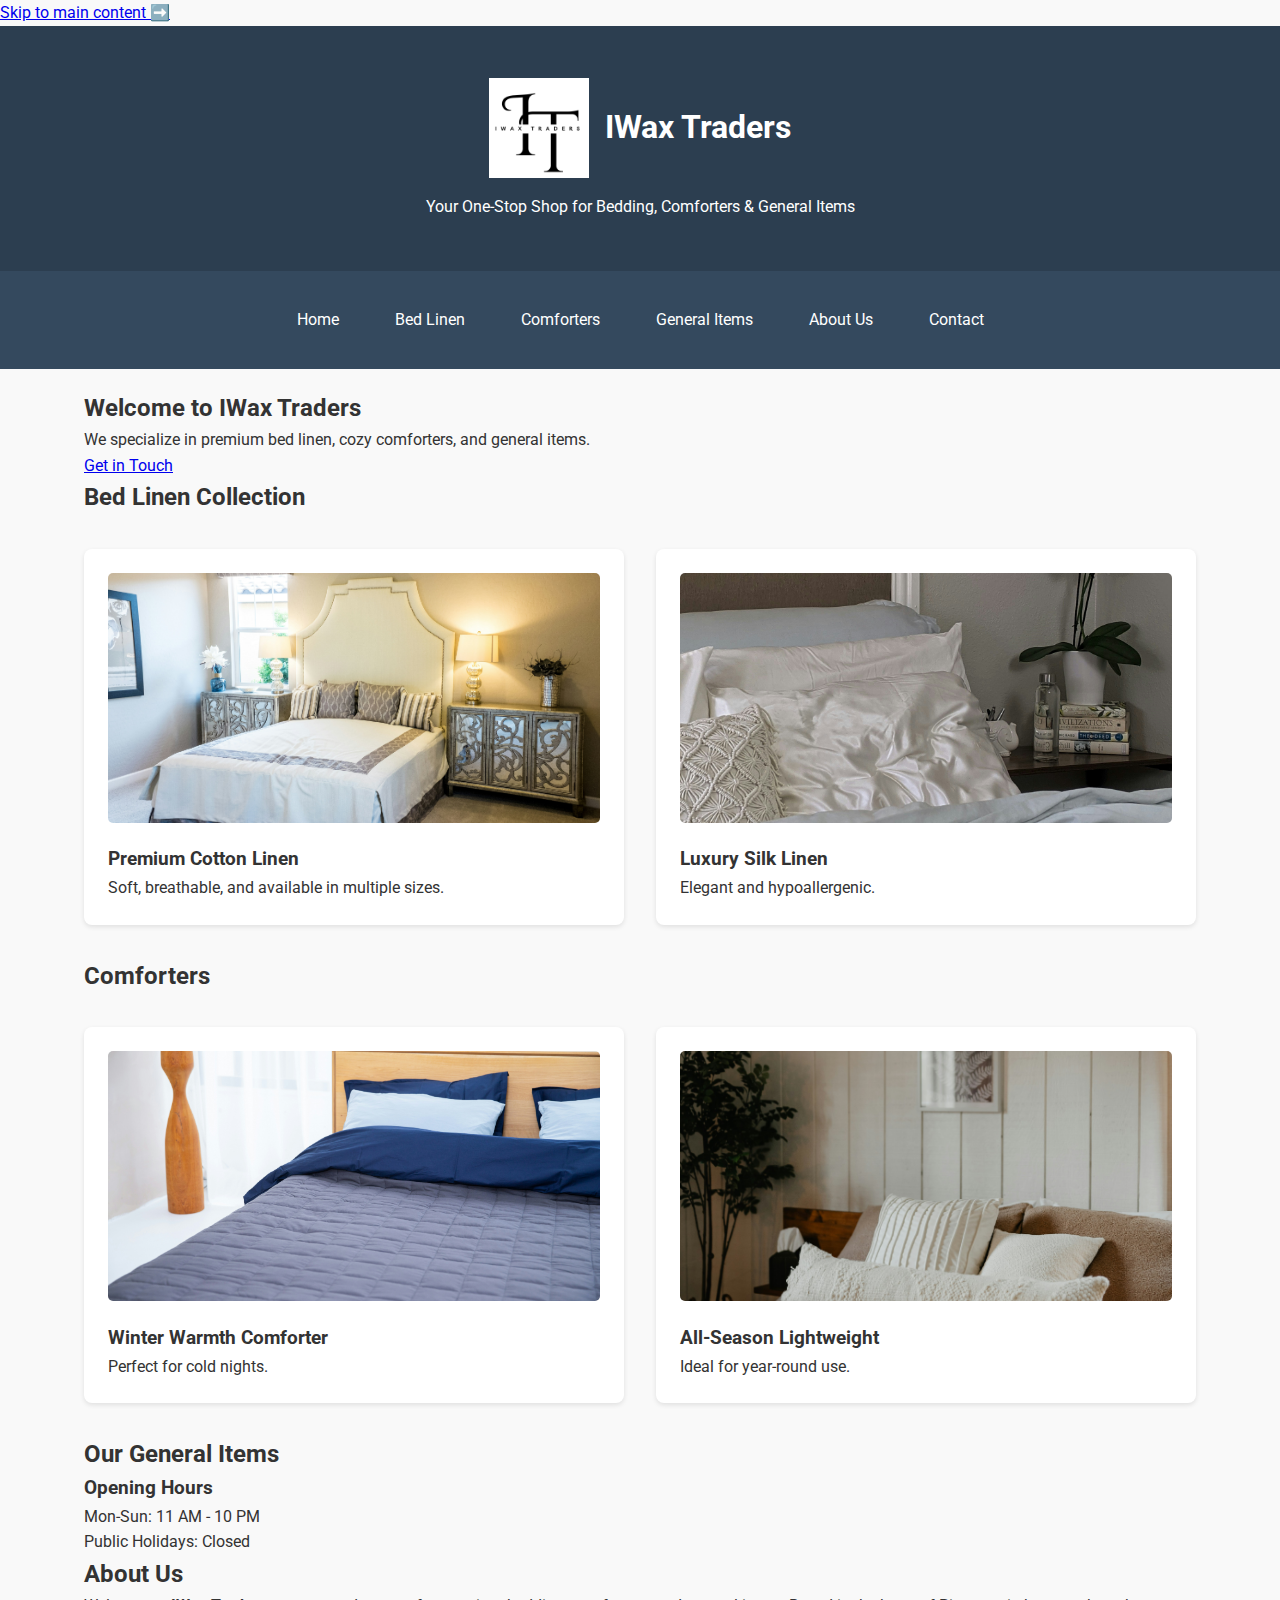
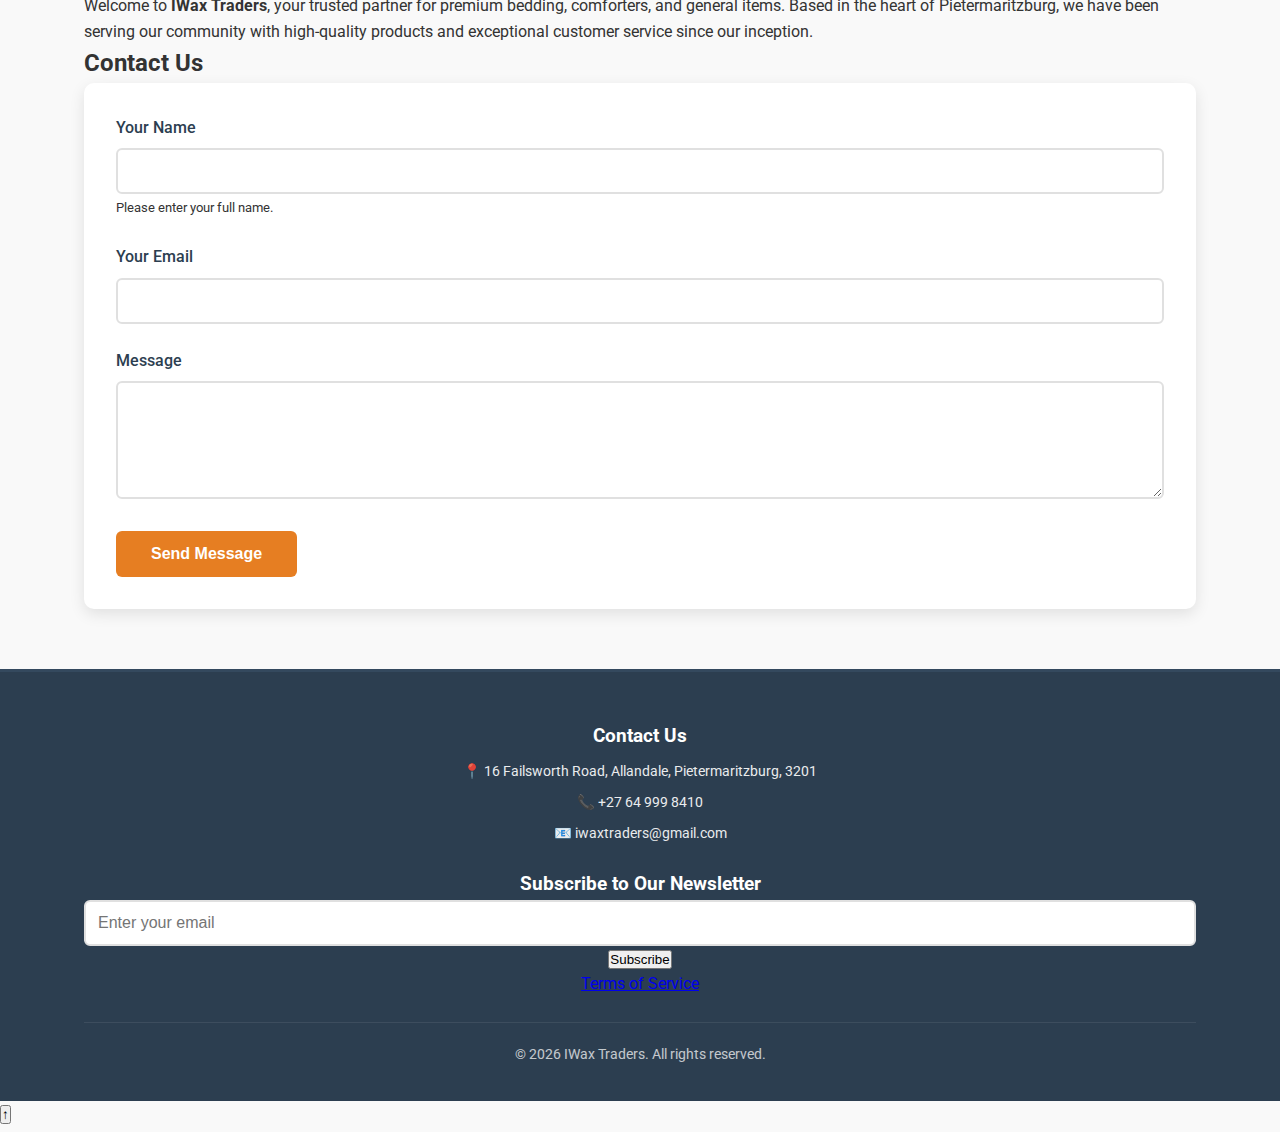
<file: index.html>
<!DOCTYPE html>
<html lang="en-ZA">
<head>
  <meta charset="UTF-8">
  <meta name="viewport" content="width=device-width, initial-scale=1.0">
  <meta name="description" content="IWax Traders offers premium bed linen, cozy comforters, and general items. Visit us for high-quality bedding solutions in Pietermaritzburg.">
  <meta name="keywords" content="bed linen, comforters, general items, Pietermaritzburg, IWax Traders">
  <title>IWax Traders | Bed Linen, Comforters & General Items</title>
  <link rel="stylesheet" href="style.css">
  <link rel="icon" type="image/png" href="IWAX TRADERS LOGO.png">
  <link href="https://fonts.googleapis.com/css2?family=Roboto:wght@300;400;700&display=swap" rel="stylesheet">
</head>
<body>
  <!-- Skip Link -->
  <a href="#main-content" class="skip-link">
    <span class="skip-link-text">Skip to main content</span>
    <span class="skip-link-icon">➡️</span>
  </a>

  <!-- Header -->
  <header>
    <div class="container">
      <div class="logo-and-title">
        <img src="IWAX TRADERS LOGO.png" alt="IWax Traders Logo - Premium Bedding and General Items" width="100">
        <h1>IWax Traders</h1>
      </div>
      <p>Your One-Stop Shop for Bedding, Comforters & General Items</p>
    </div>
  </header>

  <!-- Navigation -->
  <nav aria-label="Main Navigation">
    <div class="container">
      <ul>
        <li><a href="#home" aria-current="page">Home</a></li>
        <li><a href="#bedlinen">Bed Linen</a></li>
        <li><a href="#comforters">Comforters</a></li>
        <li><a href="#general-items">General Items</a></li>
        <li><a href="#about-us">About Us</a></li>
        <li><a href="#contact">Contact</a></li>
      </ul>
    </div>
  </nav>

  <!-- Main Content -->
  <main id="main-content" class="container">
    <!-- Home Section -->
    <section id="home">
      <h2>Welcome to IWax Traders</h2>
      <p>We specialize in premium bed linen, cozy comforters, and general items.</p>
      <a href="#contact" class="cta-btn">Get in Touch</a>
    </section>

    <!-- Bed Linen Section -->
    <section id="bedlinen">
      <h2>Bed Linen Collection</h2>
      <div class="product-list">
        <div class="product-item">
          <img src="bedlinen1.jpg" alt="Premium Cotton Bed Linen" loading="lazy">
          <h3>Premium Cotton Linen</h3>
          <p>Soft, breathable, and available in multiple sizes.</p>
        </div>
        <div class="product-item">
          <img src="bedlinen2.jpg" alt="Luxury Silk Bed Linen" loading="lazy">
          <h3>Luxury Silk Linen</h3>
          <p>Elegant and hypoallergenic.</p>
        </div>
      </div>
    </section>

    <!-- Comforters Section -->
    <section id="comforters">
      <h2>Comforters</h2>
      <div class="product-list">
        <div class="product-item">
          <img src="comforter1.jpg" alt="Winter Warmth Bed Comforter" loading="lazy">
          <h3>Winter Warmth Comforter</h3>
          <p>Perfect for cold nights.</p>
        </div>
        <div class="product-item">
          <img src="comforter2.jpg" alt="All-Season Lightweight" loading="lazy">
          <h3>All-Season Lightweight</h3>
          <p>Ideal for year-round use.</p>
        </div>
      </div>
    </section>

    <!-- General Items Section -->
    <section id="general-items">
      <h2>Our General Items</h2>
      <div class="hours">
        <h3>Opening Hours</h3>
        <p>Mon-Sun: 11 AM - 10 PM<br>Public Holidays: Closed</p>
      </div>
    </section>

    <!-- About Us Section -->
    <section id="about-us">
      <h2>About Us</h2>
      <div class="about-content">
        <p>
          Welcome to <strong>IWax Traders</strong>, your trusted partner for premium bedding, comforters, and general items. 
          Based in the heart of Pietermaritzburg, we have been serving our community with high-quality products and exceptional 
          customer service since our inception.
        </p>
        <!-- Rest of about content remains unchanged -->
      </div>
    </section>

    <!-- Contact Section -->
    <section id="contact">
      <h2>Contact Us</h2>
      <form class="modern-form">
        <div class="form-group">
          <label for="name">Your Name</label>
          <input type="text" id="name" name="name" required aria-describedby="name-help">
          <small id="name-help">Please enter your full name.</small>
        </div>
        <div class="form-group">
          <label for="email">Your Email</label>
          <input type="email" id="email" name="email" required>
        </div>
        <div class="form-group">
          <label for="message">Message</label>
          <textarea id="message" name="message" rows="5" required></textarea>
        </div>
        <button type="submit" class="submit-btn">Send Message</button>
      </form>
    </section>
  </main>

  <!-- Footer -->
  <footer>
    <div class="container">
      <div class="contact-info">
        <h3>Contact Us</h3>
        <div class="address">
          <p>
            <a href="https://maps.google.com/?q=16+Failsworth+Road+Allandale+Pietermaritzburg+3201" 
               target="_blank">
              📍 16 Failsworth Road, Allandale, Pietermaritzburg, 3201
            </a>
          </p>
          <p><a href="tel:+27649998410">📞 +27 64 999 8410</a></p>
          <p><a href="mailto:iwaxtraders@gmail.com">📧 iwaxtraders@gmail.com</a></p>
        </div>
      </div>
      <div class="newsletter">
        <h3>Subscribe to Our Newsletter</h3>
        <form class="newsletter-form">
          <input type="email" placeholder="Enter your email" required>
          <button type="submit">Subscribe</button>
        </form>
      </div>
      <div class="legal-links">
        <a href="terms-of-service.html">Terms of Service</a>
      </div>
      <div class="copyright">
        <p>&copy; <span id="year"></span> IWax Traders. All rights reserved.</p>
      </div>
    </div>
  </footer>

  <!-- Back to Top Button -->
  <button id="back-to-top" aria-label="Back to Top">↑</button>

  <!-- JavaScript -->
  <script>
    document.getElementById('year').textContent = new Date().getFullYear();
    document.addEventListener('scroll', () => {
      const backToTopButton = document.getElementById('back-to-top');
      backToTopButton.style.display = window.scrollY > 300 ? 'block' : 'none';
    });
    document.getElementById('back-to-top').addEventListener('click', () => {
      window.scrollTo({ top: 0, behavior: 'smooth' });
    });
  </script>
</body>
</html>
</file>
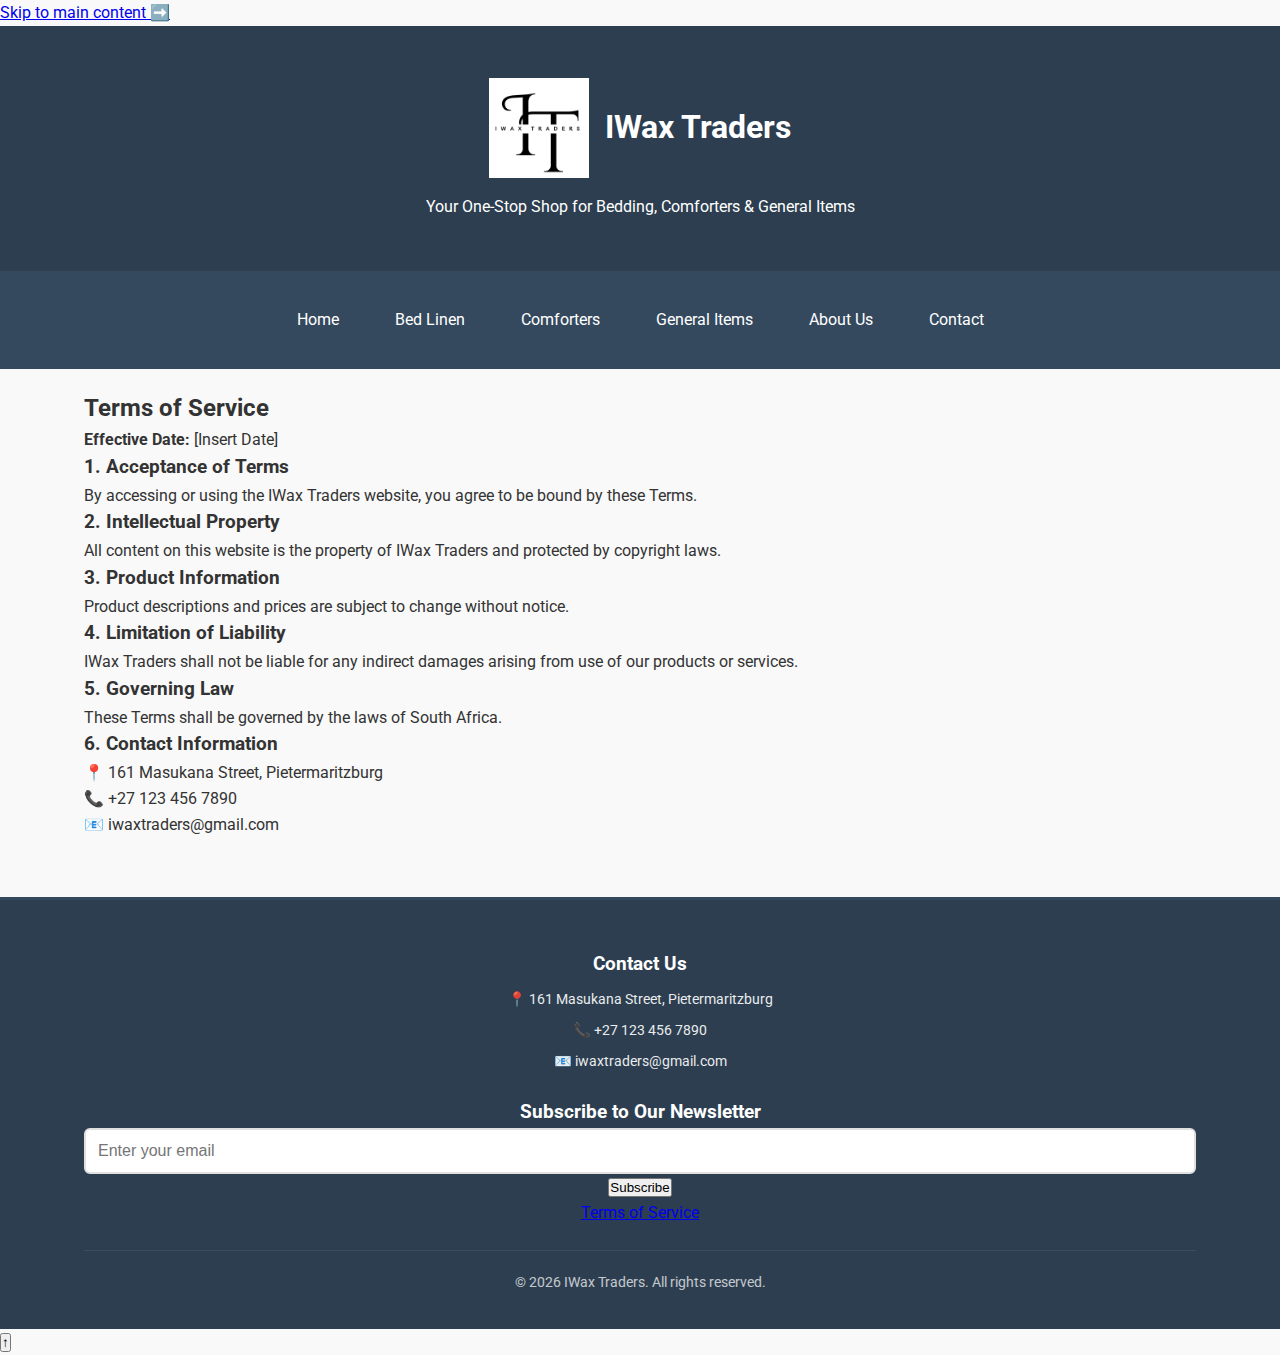
<file: terms-of-service.html>
<!DOCTYPE html>
<html lang="en-ZA">
<head>
  <meta charset="UTF-8">
  <meta name="viewport" content="width=device-width, initial-scale=1.0">
  <meta name="description" content="Terms of Service for IWax Traders">
  <title>Terms of Service | IWax Traders</title>
  <link rel="stylesheet" href="style.css">
  <link rel="icon" type="image/png" href="IWAX TRADERS LOGO.png">
  <link href="https://fonts.googleapis.com/css2?family=Roboto:wght@300;400;700&display=swap" rel="stylesheet">
</head>
<body>
  <a href="#main-content" class="skip-link">
    <span class="skip-link-text">Skip to main content</span>
    <span class="skip-link-icon">➡️</span>
  </a>

  <header>
    <div class="container">
      <div class="logo-and-title">
        <img src="IWAX TRADERS LOGO.png" alt="IWax Traders Logo" width="100">
        <h1>IWax Traders</h1>
      </div>
      <p>Your One-Stop Shop for Bedding, Comforters & General Items</p>
    </div>
  </header>

  <nav aria-label="Main Navigation">
    <div class="container">
      <ul>
        <li><a href="index.html">Home</a></li>
        <li><a href="index.html#bedlinen">Bed Linen</a></li>
        <li><a href="index.html#comforters">Comforters</a></li>
        <li><a href="index.html#general-items">General Items</a></li>
        <li><a href="index.html#about-us">About Us</a></li>
        <li><a href="index.html#contact">Contact</a></li>
      </ul>
    </div>
  </nav>

  <main id="main-content" class="container">
    <section>
      <h2>Terms of Service</h2>
      <p><strong>Effective Date:</strong> [Insert Date]</p>

      <h3>1. Acceptance of Terms</h3>
      <p>By accessing or using the IWax Traders website, you agree to be bound by these Terms.</p>

      <h3>2. Intellectual Property</h3>
      <p>All content on this website is the property of IWax Traders and protected by copyright laws.</p>

      <h3>3. Product Information</h3>
      <p>Product descriptions and prices are subject to change without notice.</p>

      <h3>4. Limitation of Liability</h3>
      <p>IWax Traders shall not be liable for any indirect damages arising from use of our products or services.</p>

      <h3>5. Governing Law</h3>
      <p>These Terms shall be governed by the laws of South Africa.</p>

      <h3>6. Contact Information</h3>
      <p>
        📍 161 Masukana Street, Pietermaritzburg<br>
        📞 +27 123 456 7890<br>
        📧 iwaxtraders@gmail.com
      </p>
    </section>
  </main>

  <footer>
    <div class="container">
      <div class="contact-info">
        <h3>Contact Us</h3>
        <div class="address">
          <p>
            <a href="https://maps.google.com/?q=161+Masukana+Street+Pietermaritzburg" 
               target="_blank">
              📍 161 Masukana Street, Pietermaritzburg
            </a>
          </p>
          <p><a href="tel:+271234567890">📞 +27 123 456 7890</a></p>
          <p><a href="mailto:iwaxtraders@gmail.com">📧 iwaxtraders@gmail.com</a></p>
        </div>
      </div>
      <div class="newsletter">
        <h3>Subscribe to Our Newsletter</h3>
        <form class="newsletter-form">
          <input type="email" placeholder="Enter your email" required>
          <button type="submit">Subscribe</button>
        </form>
      </div>
      <div class="legal-links">
        <a href="terms-of-service.html">Terms of Service</a>
      </div>
      <div class="copyright">
        <p>&copy; <span id="year"></span> IWax Traders. All rights reserved.</p>
      </div>
    </div>
  </footer>

  <button id="back-to-top" aria-label="Back to Top">↑</button>

  <script>
    document.getElementById('year').textContent = new Date().getFullYear();
    document.addEventListener('scroll', () => {
      const backToTopButton = document.getElementById('back-to-top');
      backToTopButton.style.display = window.scrollY > 300 ? 'block' : 'none';
    });
    document.getElementById('back-to-top').addEventListener('click', () => {
      window.scrollTo({ top: 0, behavior: 'smooth' });
    });
  </script>
</body>
</html>
</file>
<file: style.css>
* {
  margin: 0;
  padding: 0;
  box-sizing: border-box;
}

body {
  font-family: 'Roboto', sans-serif;
  line-height: 1.6;
  background-color: #f9f9f9;
  color: #333;
}

.container {
  width: 90%;
  max-width: 1200px;
  margin: 0 auto;
  padding: 20px;
}

/* Header Styles */
header {
  background: #2c3e50;
  color: #fff;
  padding: 2rem 0;
  text-align: center;
}

.logo-and-title {
  display: flex;
  align-items: center;
  justify-content: center;
  gap: 1rem;
  margin-bottom: 1rem;
}

.logo-and-title img {
  width: 100px;
  height: auto;
}

/* Navigation */
nav {
  background: #34495e;
  padding: 1rem 0;
}

nav ul {
  list-style: none;
  display: flex;
  justify-content: center;
  flex-wrap: wrap;
  gap: 1.5rem;
}

nav a {
  color: #fff;
  text-decoration: none;
  padding: 0.5rem 1rem;
  border-radius: 4px;
  transition: all 0.3s ease;
}

nav a:hover {
  background: rgba(255,255,255,0.1);
  color: #e67e22;
  transform: translateY(-2px);
}

/* Product Sections */
.product-list {
  display: grid;
  grid-template-columns: repeat(auto-fit, minmax(250px, 1fr));
  gap: 2rem;
  margin: 2rem 0;
}

.product-item {
  background: #fff;
  padding: 1.5rem;
  border-radius: 8px;
  box-shadow: 0 2px 5px rgba(0,0,0,0.1);
  transition: transform 0.3s ease;
}

.product-item:hover {
  transform: translateY(-5px);
}

.product-item img {
  width: 100%;
  height: auto;
  min-height: 200px;
  object-fit: cover;
  border-radius: 5px;
  margin-bottom: 1rem;
}

/* Contact Section */
.address a {
  color: #2c3e50;
  text-decoration: none;
  transition: color 0.3s ease;
}

.address a:hover {
  color: #e67e22;
}

/* Responsive Design */
@media (max-width: 768px) {
  .container {
    width: 95%;
    padding: 0.5rem;
  }

  nav ul {
    gap: 1rem;
  }

  .product-item {
    padding: 1rem;
  }
}

@media (max-width: 480px) {
  header h1 {
    font-size: 2rem;
  }

  .logo-and-title {
    flex-direction: column;
  }
}

/* Add this to ensure image responsiveness */
.product-item img {
  width: 100%;
  height: 250px;
  object-fit: cover;
  border-radius: 5px;
  margin-bottom: 15px;
  transition: transform 0.3s ease;
}

.product-item:hover img {
  transform: scale(1.03);
}

/* Mobile optimization */
@media (max-width: 768px) {
  .product-item img {
    height: 200px;
  }
}

footer {
  background: #2c3e50; /* Same as header */
  color: #fff;
  padding: 25px 0;
  margin-top: 40px;
  text-align: center;
}

footer p {
  font-size: 0.9rem;
  opacity: 0.9;
}

/* Optional: Add top border */
footer {
  border-top: 3px solid #34495e; /* Slightly lighter than header */
}

/* Modern Form Styles */
.contact-wrapper {
  display: grid;
  gap: 2rem;
  margin-top: 2rem;
}

.modern-form {
  background: #fff;
  padding: 2rem;
  border-radius: 10px;
  box-shadow: 0 5px 15px rgba(0,0,0,0.1);
}

.form-group {
  margin-bottom: 1.5rem;
}

label {
  display: block;
  margin-bottom: 0.5rem;
  color: #2c3e50;
  font-weight: 500;
}

input, 
textarea {
  width: 100%;
  padding: 12px;
  border: 2px solid #e0e0e0;
  border-radius: 6px;
  font-size: 16px;
  transition: all 0.3s ease;
}

input:focus,
textarea:focus {
  border-color: #3498db;
  box-shadow: 0 0 8px rgba(52,152,219,0.2);
  outline: none;
}

.submit-btn {
  background: #e67e22;
  color: #fff;
  padding: 14px 28px;
  border: none;
  border-radius: 6px;
  font-size: 16px;
  font-weight: 600;
  cursor: pointer;
  transition: all 0.3s ease;
  width: 100%;
}

.submit-btn:hover {
  background: #d35400;
  transform: translateY(-2px);
  box-shadow: 0 5px 15px rgba(230,126,34,0.3);
}

/* Responsive Layout */
@media (min-width: 768px) {
  .contact-wrapper {
    grid-template-columns: 1fr 1fr;
    align-items: start;
    gap: 3rem;
  }
  
  .submit-btn {
    width: auto;
    padding: 14px 35px;
  }
}

/* Footer Styles */
footer {
  background: #2c3e50;
  color: #fff;
  padding: 30px 0 20px;
  margin-top: 40px;
  border-top: 3px solid #34495e;
}

.footer-content {
  display: flex;
  flex-wrap: wrap;
  gap: 30px;
  justify-content: space-between;
}

.footer-contact h3 {
  color: #e67e22;
  margin-bottom: 15px;
  font-size: 1.2rem;
}

.address p {
  margin: 8px 0;
}

.address a {
  color: #fff;
  text-decoration: none;
  transition: color 0.3s ease;
}

.address a:hover {
  color: #e67e22;
}

.copyright {
  align-self: flex-end;
  opacity: 0.8;
  font-size: 0.9rem;
}

/* Mobile Footer */
@media (max-width: 768px) {
  .footer-content {
    flex-direction: column;
    text-align: center;
  }
  
  .copyright {
    order: -1;
    margin-bottom: 25px;
  }
  
  .footer-contact h3 {
    font-size: 1.1rem;
  }
}

footer {
  background: #2c3e50;
  color: #fff;
  padding: 30px 0 15px;
  margin-top: 40px;
  position: relative;
}

.contact-info {
  margin-bottom: 25px;
}

.copyright {
  text-align: center;
  padding-top: 20px;
  border-top: 1px solid rgba(255,255,255,0.1);
  margin-top: 25px;
}

.copyright p {
  font-size: 0.9rem;
  opacity: 0.9;
}

/* Mobile */
@media (max-width: 768px) {
  .contact-info {
    text-align: center;
  }
  
  .address p {
    margin: 10px 0;
  }
}
</file>
